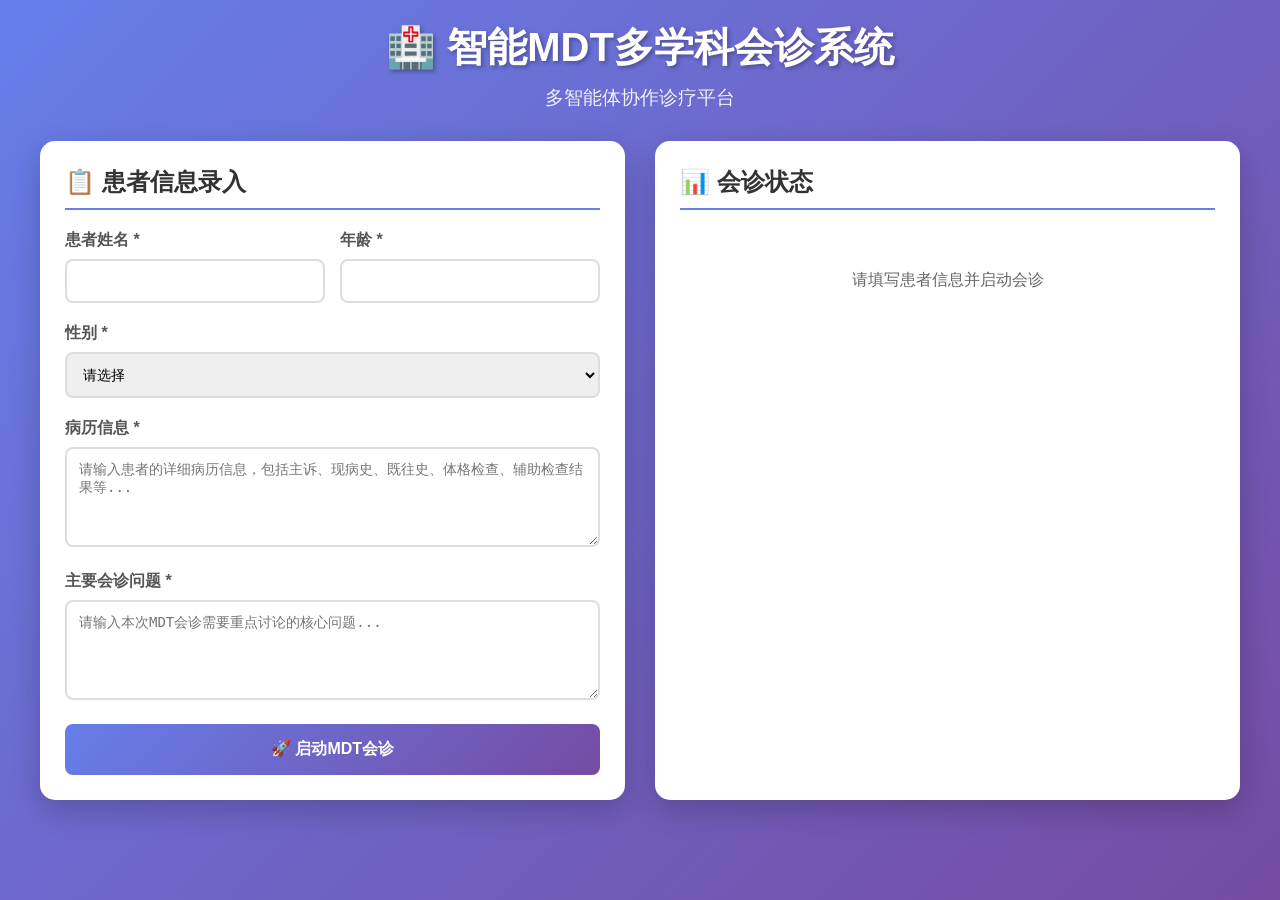
<file: backend/templates/index.html>
<!DOCTYPE html>
<html lang="zh-CN">
<head>
    <meta charset="UTF-8">
    <meta name="viewport" content="width=device-width, initial-scale=1.0">
    <title>智能MDT多学科会诊系统</title>
    <style>
        * {
            margin: 0;
            padding: 0;
            box-sizing: border-box;
        }

        body {
            font-family: 'Microsoft YaHei', Arial, sans-serif;
            background: linear-gradient(135deg, #667eea 0%, #764ba2 100%);
            min-height: 100vh;
            padding: 20px;
        }

        .container {
            max-width: 1200px;
            margin: 0 auto;
        }

        .header {
            text-align: center;
            color: white;
            margin-bottom: 30px;
        }

        .header h1 {
            font-size: 2.5em;
            margin-bottom: 10px;
            text-shadow: 2px 2px 4px rgba(0,0,0,0.3);
        }

        .header p {
            font-size: 1.2em;
            opacity: 0.9;
        }

        .main-content {
            display: grid;
            grid-template-columns: 1fr 1fr;
            gap: 30px;
            margin-bottom: 30px;
        }

        .card {
            background: white;
            border-radius: 15px;
            padding: 25px;
            box-shadow: 0 10px 30px rgba(0,0,0,0.2);
            transition: transform 0.3s ease;
        }

        .card:hover {
            transform: translateY(-5px);
        }

        .card h2 {
            color: #333;
            margin-bottom: 20px;
            font-size: 1.5em;
            border-bottom: 2px solid #667eea;
            padding-bottom: 10px;
        }

        .form-group {
            margin-bottom: 20px;
        }

        .form-row {
            display: flex;
            gap: 15px;
        }

        .form-row .form-group {
            flex: 1;
        }

        label {
            display: block;
            margin-bottom: 8px;
            font-weight: bold;
            color: #555;
        }

        input, select, textarea {
            width: 100%;
            padding: 12px;
            border: 2px solid #ddd;
            border-radius: 8px;
            font-size: 14px;
            transition: border-color 0.3s ease;
        }

        input:focus, select:focus, textarea:focus {
            outline: none;
            border-color: #667eea;
            box-shadow: 0 0 0 3px rgba(102, 126, 234, 0.1);
        }

        textarea {
            resize: vertical;
            min-height: 100px;
        }

        .btn {
            background: linear-gradient(135deg, #667eea 0%, #764ba2 100%);
            color: white;
            border: none;
            padding: 15px 30px;
            border-radius: 8px;
            font-size: 16px;
            font-weight: bold;
            cursor: pointer;
            transition: all 0.3s ease;
            width: 100%;
        }

        .btn:hover:not(:disabled) {
            transform: translateY(-2px);
            box-shadow: 0 5px 15px rgba(102, 126, 234, 0.4);
        }

        .btn:disabled {
            opacity: 0.7;
            cursor: not-allowed;
            transform: none;
        }

        .btn.consulting {
            background: linear-gradient(135deg, #28a745 0%, #20c997 100%);
            animation: pulse 2s infinite;
        }

        @keyframes pulse {
            0% { opacity: 1; }
            50% { opacity: 0.8; }
            100% { opacity: 1; }
        }

        .discussion-area {
            grid-column: 1 / -1;
        }

        .messages-container {
            max-height: 500px;
            overflow-y: auto;
            padding: 20px;
            background: #f8f9fa;
            border-radius: 10px;
        }

        .message {
            background: white;
            border-radius: 10px;
            padding: 15px;
            margin-bottom: 15px;
            border-left: 4px solid #667eea;
        }

        .message-header {
            display: flex;
            justify-content: space-between;
            align-items: center;
            margin-bottom: 10px;
        }

        .agent-name {
            font-weight: bold;
            color: #667eea;
        }

        .timestamp {
            color: #666;
            font-size: 0.9em;
        }

        .message-content {
            line-height: 1.6;
            color: #333;
            white-space: pre-wrap;
        }

        .conclusion {
            background: linear-gradient(135deg, #d4edda 0%, #c3e6cb 100%);
            border: 2px solid #28a745;
            border-radius: 10px;
            padding: 20px;
            margin-top: 20px;
        }

        .loading {
            text-align: center;
            padding: 40px;
            color: #666;
        }

        .status-indicator {
            display: inline-block;
            padding: 5px 15px;
            border-radius: 20px;
            font-size: 0.9em;
            font-weight: bold;
            background: #cce5ff;
            color: #004085;
        }
    </style>
</head>
<body>
    <div class="container">
        <div class="header">
            <h1>🏥 智能MDT多学科会诊系统</h1>
            <p>多智能体协作诊疗平台</p>
        </div>

        <div class="main-content">
            <!-- 患者信息录入 -->
            <div class="card">
                <h2>📋 患者信息录入</h2>
                <form id="patientForm">
                    <div class="form-row">
                        <div class="form-group">
                            <label for="name">患者姓名 *</label>
                            <input type="text" id="name" name="name" required>
                        </div>
                        <div class="form-group">
                            <label for="age">年龄 *</label>
                            <input type="number" id="age" name="age" min="0" max="150" required>
                        </div>
                    </div>

                    <div class="form-row">
                        <div class="form-group">
                            <label for="gender">性别 *</label>
                            <select id="gender" name="gender" required>
                                <option value="">请选择</option>
                                <option value="男">男</option>
                                <option value="女">女</option>
                            </select>
                        </div>
                    </div>

                    <div class="form-group">
                        <label for="medical_history">病历信息 *</label>
                        <textarea id="medical_history" name="medical_history" 
                                placeholder="请输入患者的详细病历信息，包括主诉、现病史、既往史、体格检查、辅助检查结果等..." 
                                required></textarea>
                    </div>

                    <div class="form-group">
                        <label for="main_issue">主要会诊问题 *</label>
                        <textarea id="main_issue" name="main_issue" 
                                placeholder="请输入本次MDT会诊需要重点讨论的核心问题..." 
                                required></textarea>
                    </div>

                    <button type="submit" class="btn" id="submitBtn">
                        🚀 启动MDT会诊
                    </button>
                </form>
            </div>

            <!-- 会诊状态 -->
            <div class="card">
                <h2>📊 会诊状态</h2>
                <div id="statusArea">
                    <div id="statusContent">
                        <p style="text-align: center; color: #666; padding: 40px;">
                            请填写患者信息并启动会诊
                        </p>
                    </div>
                </div>
            </div>
        </div>

        <!-- 讨论结果 -->
        <div class="card discussion-area" id="discussionArea" style="display: none;">
            <h2>💬 MDT会诊过程</h2>
            <div class="messages-container" id="messagesContainer"></div>
        </div>
    </div>

    <script>
        let isConsulting = false;
        let currentDiscussionId = null;
        let statusCheckInterval = null;

        document.getElementById('patientForm').addEventListener('submit', async function(e) {
            e.preventDefault();
            
            if (isConsulting) return;
            
            const formData = new FormData(e.target);
            const data = Object.fromEntries(formData.entries());
            
            // 验证必填字段
            if (!data.name || !data.age || !data.gender || !data.medical_history || !data.main_issue) {
                alert('请填写所有必填字段！');
                return;
            }
            
            await startConsultation(data);
        });

        async function startConsultation(data) {
            isConsulting = true;
            updateSubmitButton();
            updateStatus('正在启动MDT会诊...', 'progress');
            
            try {
                const response = await fetch('/api/start_consultation', {
                    method: 'POST',
                    headers: {
                        'Content-Type': 'application/json',
                    },
                    body: JSON.stringify(data)
                });
                
                const result = await response.json();
                
                if (result.status === 'started') {
                    currentDiscussionId = result.discussion_id;
                    updateStatus('会诊已启动，正在分析病历...', 'progress');
                    
                    // 显示讨论区域
                    document.getElementById('discussionArea').style.display = 'block';
                    
                    // 开始轮询状态
                    startStatusPolling();
                } else {
                    throw new Error(result.error || '启动失败');
                }
                
            } catch (error) {
                console.error('Error:', error);
                updateStatus(`启动失败: ${error.message}`, 'error');
                isConsulting = false;
                updateSubmitButton();
            }
        }

        function startStatusPolling() {
            statusCheckInterval = setInterval(async () => {
                if (!currentDiscussionId) return;
                
                try {
                    const response = await fetch(`/api/get_discussion_status/${currentDiscussionId}`);
                    const status = await response.json();
                    
                    if (status.status === 'not_found') {
                        clearInterval(statusCheckInterval);
                        return;
                    }
                    
                    // 更新消息显示
                    updateMessages(status.messages || []);
                    
                    // 更新状态
                    if (status.status === 'completed') {
                        updateStatus('MDT会诊完成', 'completed');
                        clearInterval(statusCheckInterval);
                        isConsulting = false;
                        updateSubmitButton();
                    } else if (status.status === 'error') {
                        updateStatus('会诊过程中出现错误', 'error');
                        clearInterval(statusCheckInterval);
                        isConsulting = false;
                        updateSubmitButton();
                    } else {
                        updateStatus('会诊进行中...', 'progress');
                    }
                    
                } catch (error) {
                    console.error('Status check error:', error);
                }
            }, 2000); // 每2秒检查一次
        }

        function updateMessages(messages) {
            const container = document.getElementById('messagesContainer');
            container.innerHTML = '';
            
            messages.forEach(message => {
                const messageDiv = document.createElement('div');
                messageDiv.className = 'message';
                messageDiv.innerHTML = `
                    <div class="message-header">
                        <span class="agent-name">${message.agent}</span>
                        <span class="timestamp">${message.timestamp}</span>
                    </div>
                    <div class="message-content">${message.content}</div>
                `;
                container.appendChild(messageDiv);
            });
            
            // 滚动到底部
            container.scrollTop = container.scrollHeight;
        }

        function updateSubmitButton() {
            const btn = document.getElementById('submitBtn');
            if (isConsulting) {
                btn.textContent = '🔄 会诊进行中...';
                btn.disabled = true;
            } else {
                btn.textContent = '🚀 启动MDT会诊';
                btn.disabled = false;
            }
        }

        function updateStatus(message, type) {
            const statusContent = document.getElementById('statusContent');
            
            const statusClass = type === 'progress' ? 'status-progress' : 
                              type === 'completed' ? 'status-completed' : 
                              'status-pending';
            
            statusContent.innerHTML = `
                <div style="text-align: center; padding: 20px;">
                    <span class="status-indicator ${statusClass}">${message}</span>
                </div>
            `;
        }
    </script>
</body>
</html>
</file>
